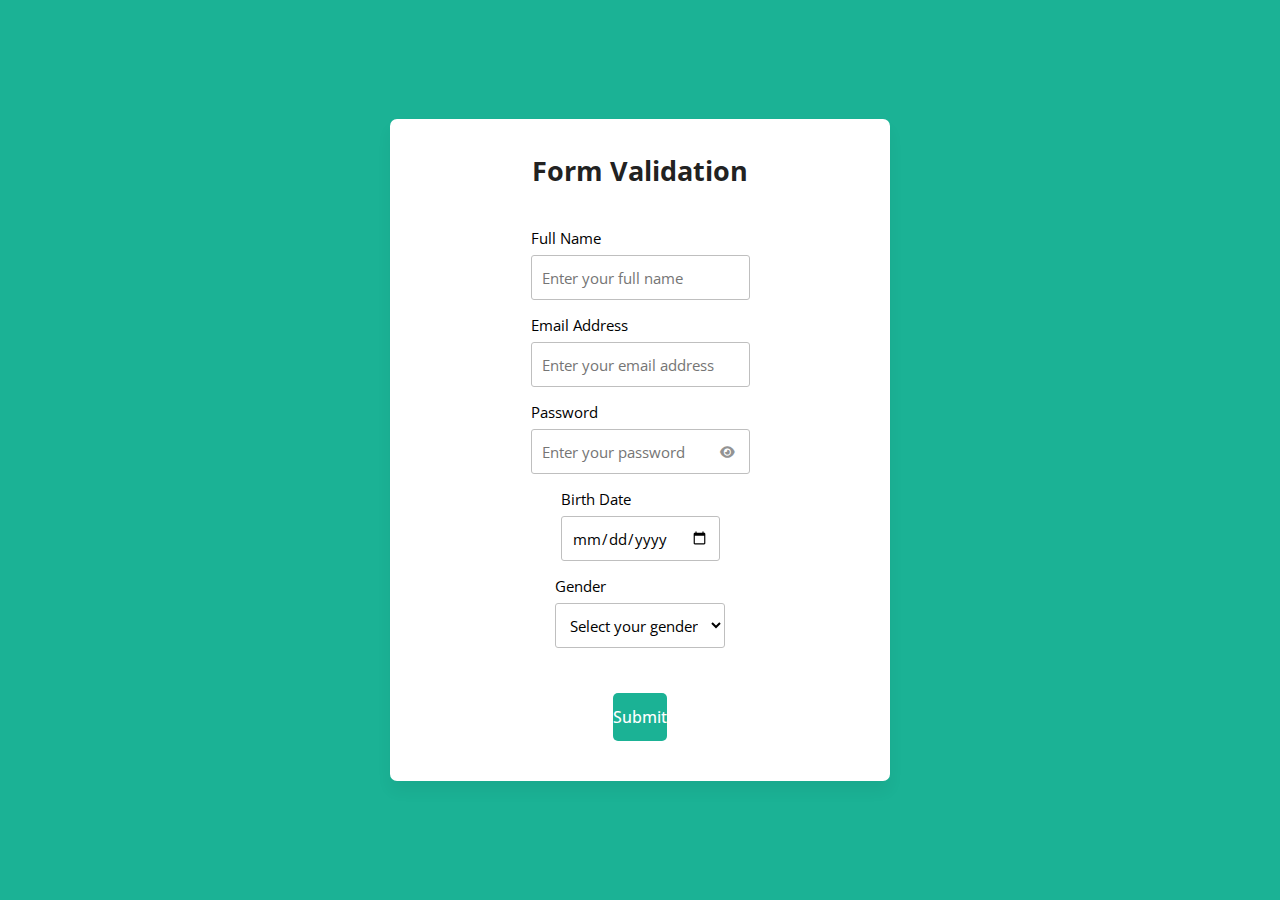
<file: form.html>
<!DOCTYPE html>
<!-- Website - www.codingnepalweb.com -->
<html lang="en">
  <head>
    <meta charset="UTF-8">
    <meta name="viewport" content="width=device-width, initial-scale=1.0">
    <title></title>
    <link rel="stylesheet" href="styles.css">
    <!-- Fontawesome CDN Link For Icons -->
    <link rel="stylesheet" href="https://cdnjs.cloudflare.com/ajax/libs/font-awesome/6.2.1/css/all.min.css" />
  </head>
  <body>
    <form action="thank-you.html">
      <h2>Form Validation</h2>
      <div class="form-group fullname">
        <label for="fullname">Full Name</label>
        <input type="text" id="fullname" placeholder="Enter your full name">
      </div>
      <div class="form-group email">
        <label for="email">Email Address</label>
        <input type="text" id="email" placeholder="Enter your email address">
      </div>
      <div class="form-group password">
        <label for="password">Password</label>
        <input type="password" id="password" placeholder="Enter your password">
        <i id="pass-toggle-btn" class="fa-solid fa-eye"></i>
      </div>
      <div class="form-group date">
        <label for="date">Birth Date</label>
        <input type="date" id="date" placeholder="Select your date">
      </div>
      <div class="form-group gender">
        <label for="gender">Gender</label>
        <select id="gender">
          <option value="" selected disabled>Select your gender</option>
          <option value="Male">Male</option>
          <option value="Female">Female</option>
          <option value="Other">Other</option>
        </select>
      </div>
      <div class="form-group submit-btn">
        <input type="submit" value="Submit">
      </div>
    </form>

    <script src="script.js"></script>
  </body>
</html>
</file>
<file: styles.css>
@import url('https://fonts.googleapis.com/css2?family=League+Spartan:wght@300&display=swap');
@import url('https://fonts.googleapis.com/css2?family=Open+Sans:wght@400;500;600;700&display=swap');


* {
    font-family: 'League Spartan', sans-serif;
    margin: 0;
    padding: 0;
    box-sizing: border-box;
}

h1 {
    font-size: 50px;
    line-height: 64px;
    color: #222;
}

button.normal {
    font-size: 16px;
    font-weight: 600;
    padding: 15px 30px;
    color: black;
    background-color: white;
    border-radius: 5px;
    cursor: pointer;
    border: none;
    outline: none;
    transition: 0.2s;
}

button.white {
    font-size: 15px;
    font-weight: 600;
    padding: 13px 22px;
    color: white;
    background-color: transparent;
    /* border-radius: 5px; */
    cursor: pointer;
    border: 1px solid white;
    outline: none;
    transition: 0.2s;
}

h2 {
    font-size: 46px;
    line-height: 54px;
    color: #222;
}

h4 {
    font-size: 20px;
    /* line-height: 54px; */
    color: #222;
}

h6 {
    font-size: 16px;
    font-weight: 700;
    /* line-height: 54px; */
    /* color: #222; */
}

p {
    font-size: 16px;
    /* line-height: 54px; */
    color: #465b52;
    margin: 15px 0 20px 0;
}

.section-p1 {
    padding: 60px 80px;
}

.section-m1 {
    margin: 40px 0;
}

body {
    width: 100%;
}

/* ============================== Home Page ============================ */

/* ============================= Navigation Bar ================================ */

#header {
    display: flex;
    flex-direction: row;
    align-items: center;
    justify-content: space-between;
    padding: 20px 80px;
    background-color: #E3E6F3;
    box-shadow: 0 5px 15px rgba(0, 0, 0, 20%);
    z-index: 999;
    position: sticky;
    top: 0;
    left: 0;
}

#header2 {
    display: flex;
    flex-direction: column-reverse;
    align-items: center;
    justify-content: space-between;
    padding: 20px 45px;
    background-color: #e7edfa;
}

#navbar {
    display: flex;
    flex-direction: row;
    align-items: center;
    justify-content: space-between;
}

#navbar li {
    list-style: none;
    padding: 0 20px;
    position: relative;
}

#navbar li a {
    text-decoration: none;
    font-size: 22px;
    font-weight: 600;
    color: #1a1a1a;
    transition: 0.3s ease;
}

#navbar li a:hover,
#navbar li a.active {
    color: #088178;
}

#navbar li a.active::after,
#navbar li a:hover::after {
    content: "";
    width: 30%;
    height: 2px;
    background: #088178;
    position: absolute;
    bottom: -4px;
    left: 20px;
}

#mobile {
    display: none;
    align-items: center;
}

#hero {
    background-image: url(img/hero4.png);
    height: 90vh;
    width: 100%;
    background-position: top 25% right 0;
    background-size: cover;
    background-color: white;
    padding: 0 80px;
    display: flex;
    align-items: flex-start;
    justify-content: center;
    flex-direction: column;
}

#hero #h41 {
    padding-bottom: 15px;
    font-size: 25px;
}

#hero h1 {
    color: #088178;
}

#hero #p1 {
    font-size: 20px;
}

#hero button {
    background-image: url(img/button.png);
    background-color: transparent;
    color: #088178;
    border: 0;
    padding: 14px 80px 14px 65px;
    background-repeat: no-repeat;
    cursor: pointer;
    font-weight: 700;
    font-size: 21px;
}

#feature {
    display: flex;
    flex-direction: row;
    align-items: center;
    justify-content: space-between;
    flex-wrap: wrap;
}

#feature .fe-box {
    width: 180px;
    text-align: center;
    padding: 25px 15px;
    box-shadow: 20px 20px 34px rgba(0, 0, 0, 9%);
    border: 1px solid #cce7d0;
    border-radius: 6px;
    margin: 15px 0;
}

#feature .fe-box:hover {
    box-shadow: 20px 20px 34px rgba(0, 0, 0, 16%);
}

#feature .fe-box h6 {
    padding: 9px 8px 6px 8px;
    line-height: 1;
    border-radius: 4px;
    color: #088178;
    background-color: #fddde4;
    display: inline-block;
}

#feature .fe-box img {
    width: 100%;
    margin-bottom: 10px;
}

#feature .fe-box:nth-child(2) h6 {
    background-color: #cdebbc;
}

#feature .fe-box:nth-child(3) h6 {
    background-color: #d1e8f2;
}

#feature .fe-box:nth-child(4) h6 {
    background-color: #cdd4f8;
}

#feature .fe-box:nth-child(5) h6 {
    background-color: #f6dbf6;
}

#feature .fe-box:nth-child(6) h6 {
    background-color: #fff2ef;
}

/* ============================= Featured products ======================== */

#product1 {
    text-align: center;
}

#product1 .pro {
    width: 23%;
    min-width: 250px;
    padding: 10px 12px;
    border: 1px solid #cce7d0;
    border-radius: 25px;
    cursor: pointer;
    box-shadow: 20px 20px 30px rgba(0, 0, 0, 5%);
    margin: 15px 0;
    transition: 0.2s ease;
    position: relative;
}

#product1 .pro-container {
    display: flex;
    flex-wrap: wrap;
    justify-content: space-between;
    padding-top: 20px;
}

#product1 .pro:hover {
    box-shadow: 20px 20px 30px rgba(0, 0, 0, 10%);
}

#product1 .pro img {
    width: 100%;
    border-radius: 20px;
}

#product1 .pro .des {
    text-align: start;
    padding: 10px 0;
}

#product1 .pro .des span {
    color: #606063;
    font-size: 12px;
}

#product1 .pro .des h5 {
    padding-top: 7px;
    color: #1a1a1a;
    font-size: 14px;
}

#product1 .pro .des i {
    font-size: 12px;
    color: rgb(243, 181, 25);
}

#product1 .pro .des h4 {
    padding-top: 7px;
    font-size: 19px;
    font-weight: 700;
    color: #088178;
}

#product1 .pro .cart {
    background-color: #e8f6ea;
    width: 40px;
    font-size: 20px;
    border: 1px solid #cce7d0;
    height: 40px;
    line-height: 40px;
    border-radius: 50px;
    font-weight: 500;
    color: #088178;
    position: absolute;
    bottom: 20px;
    right: 10px;
}

/* ========================= Banner ============================ */

#banner {
    display: flex;
    flex-direction: column;
    justify-content: center;
    align-items: center;
    text-align: center;
    background-image: url("img/banner/b2.jpg");
    width: 100%;
    height: 40vh;
    background-size: cover;
    background-position: center;
}

#banner h4 {
    color: white;
    font-size: 20px;
}

#banner h2 {
    color: white;
    font-size: 35px;
    padding: 10px 0;
}

#banner h2 span {
    color: #ef3636;
    font-size: 35px;
    padding: 10px 0;
}

#banner button:hover {
    background-color: #088178;
    color: white;
}

/* ===================================== Banner2 =============================== */

#sm-banner {
    display: flex;
    justify-content: space-between;
    flex-wrap: wrap;
}

#sm-banner .banner-box {
    display: flex;
    flex-direction: column;
    justify-content: center;
    align-items: flex-start;
    text-align: center;
    background-image: url("img/banner/b17.jpg");
    min-width: 580px;
    height: 50vh;
    background-size: cover;
    background-position: center;
    padding: 30px;
}

#sm-banner .banner-box2 {
    background-image: url("img/banner/b10.jpg");
}

#sm-banner h4 {
    color: white;
    font-size: 25px;
    font-weight: 300;
}

#sm-banner .h2 {
    color: white;
    font-size: 30px;
    font-weight: 800;
}

#sm-banner h2 {
    color: rgb(135, 69, 69);
    font-size: 30px;
    font-weight: 800;
}

#sm-banner span {
    color: white;
    font-size: 20px;
    font-weight: 500;
    padding-bottom: 15px;
}

#sm-banner .banner-box:hover button {
    background: #088178;
    border: 1px solid #088178;
}

#banner3 {
    display: flex;
    justify-content: space-between;
    align-items: center;
    padding-left: 80px;
    padding-right: 80px;
}

#banner3 .banner-box {
    display: flex;
    flex-direction: column;
    justify-content: center;
    align-items: flex-start;
    text-align: center;
    background-image: url("img/banner/b7.jpg");
    min-width: 30%;
    min-height: 30vh;
    background-size: cover;
    background-position: center;
    padding: 30px;
    margin-bottom: 20px;
    background-size: cover;
}

#banner3 .abc {
    background-image: url("img/banner/b4.jpg");
}

#banner3 .xyz {
    background-image: url("img/banner/b18.jpg");
}

#banner3 .xyz:hover {
    transform: scale(1.1);
}

#banner3 .abc:hover {
    transform: scale(1.1);
}

#banner3 .banner-box:hover {
    transform: scale(1.1);
}

#banner3 .banner-box h2 {
    color: white;
    font-weight: 900;
    font-size: 22px;
}

#banner3 .banner-box h3 {
    color: rgb(249, 5, 5);
    font-weight: 800;
    font-size: 15px;
}

#newsletter {
    display: flex;
    justify-content: space-between;
    align-items: center;
    flex-wrap: wrap;
    background-image: url("img/banner/b14.png");
    background-repeat: no-repeat;
    background-position: 20% 30%;
    background-color: black;
}

#newsletter h4 {
    font-size: 22px;
    font-weight: 700;
    color: white;
}

#newsletter p {
    font-size: 18px;
    font-weight: 600;
    color: #818ea0;
}

#newsletter p span {
    color: #ffbd27;
}

#newsletter .form {
    display: flex;
    width: 40%;
}

#newsletter input {
    height: 3.125rem;
    padding: 0 1.25rem;
    font-size: 14px;
    width: 100%;
    border: 1px solid transparent;
    border-radius: 4px;
    outline: none;
    border-top-right-radius: 0;
    border-bottom-right-radius: 0;
}

#newsletter button {
    background-color: #088178;
    color: white;
    white-space: nowrap;
    border-top-left-radius: 0;
    border-bottom-left-radius: 0;
}

/* ========================= Footer ============================== */

footer {
    display: flex;
    flex-wrap: wrap;
    justify-content: space-between;
    background-color: #F4F6F7;
}

footer .col {
    display: flex;
    flex-direction: column;
    align-items: flex-start;
    margin-bottom: 20px;
}

footer .logo {
    margin-bottom: 30px;
}

footer h4 {
    font-size: 14px;
    padding-bottom: 20px;
}

footer p {
    font-size: 13px;
    margin: 0 0 8px 0;
}

footer .col a {
    font-size: 13px;
    text-decoration: none;
    color: #222;
    margin: 5px;
}

footer .follow {
    margin-top: 20px;
}

footer .follow i {
    /* margin-top: 20px; */
    color: #465b52;
    padding-right: 4px;
    cursor: pointer;
}

footer .install .row img {
    border: 1px solid #088178;
    border-radius: 6px;
}

footer .install img {
    margin: 10px 0 15px 0;
}

footer .follow i:hover,
footer a:hover {
    color: #088178;
}

footer .copyright .p5 {
    width: 100%;
    text-align: center;
    font-size: 22px;
    padding-left: 333px;
}

.footer {
    /* background-color: #2b354f; */
    background-color: #8f9798;
    padding: 23px 0;
    display: flex;
    flex-direction: row;
    justify-content: space-between;
}

.footer p {
    /* text-align: center; */
    justify-content: flex-start;
    color: black;
    font-size: 1.5rem;
    margin-left: 115px;
    margin-right: 100px;
}

.footer p i {
    color: black;
    padding-right: 5px;
}





/* ========================= Shop Page =================================== */


#page-header {
    background-image: url("img/banner/b1.jpg");
    height: 40vh;
    width: 100%;
    background-size: cover;
    display: flex;
    flex-direction: column;
    justify-content: center;
    align-items: center;
    padding: 14px;
}

#page-header h2,
#page-header p {
    color: white;
}

#pagination {
    text-align: center;
}

#pagination a {
    text-decoration: none;
    background-color: #088178;
    padding: 15px 20px;
    border-radius: 4px;
    color: white;
    font-weight: 600;
}

#pagination a i {
    font-size: 16px;
    font-weight: 600;
}

/* ============================== Details of Products ======================== */

#prodetails .single-pro-image {
    width: 40%;
    margin-right: 50px;
}

.small-img-group {
    display: flex;
    justify-content: space-between;
}

.small-img-col {
    flex-basis: 24%;
    cursor: pointer;
}

#prodetails {
    display: flex;
    margin-top: 20px;
}

#prodetails .single-pro-details {
    width: 50%;
    padding-top: 30px;
}

#prodetails .single-pro-details h4 {
    padding: 40px 0 20px 0;
}

#prodetails .single-pro-details h4 {
    font-size: 30px;
}

#prodetails .single-pro-details select {
    display: block;
    padding: 5px 10px;
    margin-bottom: 10px;
}

#prodetails .single-pro-details input {
    width: 50px;
    height: 47px;
    padding-left: 10px;
    font-size: 20px;
    margin-right: 10px;
}

#prodetails .single-pro-details input:focus {
    outline: none;
}

#prodetails .single-pro-details button {
    background-color: #088178;
    color: white;
}

#prodetails .single-pro-details span {
    line-height: 25px;
}


/* ====================== Blog Page ============================= */

#page-header.blog-header {
    background-image: url("img/banner/b19.jpg");
}

#blog {
    padding: 150px 150px 0 150px;
}

#blog .blog-box {
    display: flex;
    align-items: center;
    width: 100%;
    position: relative;
    padding-bottom: 90px;
}

#blog .blog-img {
    width: 50%;
    margin-right: 40px;
}

#blog img {
    width: 100%;
    height: 300px;
    object-fit: cover;
}

#blog .blog-details {
    width: 50%;
}

#blog .blog-details a {
    text-decoration: none;
    font-size: 15px;
    color: black;
    font-weight: 700;
    position: relative;
    transition: 0.3s ease;
}

#blog .blog-details a::after {
    content: "";
    width: 50px;
    height: 1px;
    background-color: black;
    position: absolute;
    top: 12px;
    right: -60px;
}

#blog .blog-details a:hover {
    color: #088178;
}

#blog .blog-details a:hover:after {
    background-color: #088178;
}

#blog .blog-box h1 {
    position: absolute;
    top: -48px;
    left: 0;
    font-size: 70px;
    font-weight: 700;
    color: #c9cbce;
    z-index: -10;
}

/* =========================== AboutUs Page ========================== */

#page-header.about-header {
    background-image: url(img/about/banner.png);
}

#about-head img {
    width: 50%;
    height: auto;
}

#about-head {
    display: flex;
    align-items: center;
}

#about-head div {
    padding-left: 40px;
}

#about-app {
    text-align: center;
}

#about-app .video {
    width: 70%;
    height: 100%;
    margin: 30px auto 0 auto;
}

#about-app .video video {
    width: 100%;
    height: 100%;
    border-radius: 20px;
}

/* =============================== Contact Page ============================ */

#page-header2.contact-header {
    background-image: url(images/banner/1.jpg);
    background-size: 100%;
    height: 254px;
}

#page-header2.contact-header h2 {
    color: white;
    text-align: center;
    padding-top: 70px;
}

#page-header2.contact-header #p1 {
    color: white;
    text-align: center;
}

#contact-details {
    display: flex;
    align-items: center;
    justify-content: space-between;
}

#contact-details .details {
    width: 40%;
}

#contact-details .details span,
#form-details form span {
    font-size: 14px;
}

#contact-details .details h2,
#form-details form h2 {
    font-size: 28px;
    line-height: 35px;
    padding: 20px 0;
}

#contact-details .details h3 {
    font-size: 17px;
    padding-bottom: 15px;
}

#contact-details .details li {
    list-style: none;
    display: flex;
    padding: 10px 0;
}

#contact-details .details li i {
    font-size: 16px;
    padding-right: 25px;
}

#contact-details .details li p {
    font-size: 16px;
    margin: 0;
}

#contact-details .map {
    width: 55%;
    height: 400px;
}

#contact-details .map iframe {
    width: 100%;
    height: 100%;
}

#form-details {
    display: flex;
    justify-content: space-between;
    margin: 30px;
    padding: 80px;
    border: 1px solid #e1e1e1;
}

#form-details form {
    width: 65%;
    display: flex;
    flex-direction: column;
    align-items: flex-start;
}

#form-details form input,
#form-details form textarea {
    width: 100%;
    padding: 12px 15px;
    outline: none;
    margin-bottom: 20px;
    border: 1px solid #e1e1e1;
}

#form-details form button {
    background-color: #088178;
    color: white;
}

#form-details .people div {
    padding-bottom: 25px;
    display: flex;
    align-items: flex-start;
}

#form-details .people div img {
    width: 65px;
    height: 65px;
    object-fit: cover;
    margin-right: 15px;
}

#form-details .people div p {
    margin: 0;
    font-size: 15px;
    line-height: 25px;
}

#form-details .people div p span {
    display: block;
    font-size: 18px;
    font-weight: 600;
    color: black;
}


/* ============================== Cart Page ================================ */

#page-header3.contact-header {
    background-image: url(images/back.jpg);
    background-size: 100%;
    height: 254px;
}

#page-header3.contact-header h2 {
    color: black;
    text-align: center;
    padding-top: 70px;
}

#page-header3.contact-header #p1 {
    color: black;
    text-align: center;
}

#cart table {
    width: 100%;
    border-collapse: collapse;
    table-layout: fixed;
    white-space: nowrap;
}

#cart table img {
    width: 90px;
    padding-bottom: 10px;
}

#cart table td:nth-child(1) {
    width: 100px;
    text-align: center;
}

#cart table td:nth-child(2) {
    width: 150px;
    text-align: center;
}

#cart table td:nth-child(3) {
    width: 250px;
    text-align: center;
}

#cart table td:nth-child(4),
#cart table td:nth-child(5),
#cart table td:nth-child(6) {
    width: 150px;
    text-align: center;
}

#cart table td:nth-child(5) input {
    width: 70px;
    padding: 10px 5px 10px 15px;
}

#cart table thead {
    border: 1px solid #e2e9e1;

}

#cart table tbody {
    border: 1px solid #e2e9e1;

}

#cart table thead td {
    font-weight: 500;
    text-transform: uppercase;
    font-size: 18px;
    padding: 18px 0;
    border-right: 1px solid #e2e9e1;
}

#cart table tbody tr td {
    padding-top: 15px;
    border-right: 1px solid #e2e9e1;
}

#cart table tbody td {
    font-size: 20px;
}

#cart-add {
    display: flex;
    flex-wrap: wrap;
    justify-content: space-between;
}

#coupon {
    width: 50%;
    margin-top: 30px;
}

#coupon h3,
#subtotal h3 {
    padding-bottom: 15px;
}

#coupon input {
    padding: 10px 20px;
    outline: none;
    width: 60%;
    margin-right: 10px;
    border: 1px solid #e2e9e1;
}

#coupon button,
#subtotal button {
    background-color: #088178;
    color: #fff;
    padding: 12px 20px;
}

#subtotal {
    width: 50%;
    margin-bottom: 30px;
    border: 1px solid #e2e9e1;
    padding: 30px;
}

#subtotal table {
    border-collapse: collapse;
    width: 100%;
    margin-bottom: 20px;
}

#subtotal table td {
    width: 50%;
    border: 1px solid #e2e9e1;
    padding: 10px;
    font-size: 13px;
}


/* ========================== signup page =========================  */

.container1 {
    position: relative;
    width: 100%;
    background-color: #fff;
    min-height: 100vh;
    overflow: hidden;
}

.forms-container {
    position: absolute;
    width: 100%;
    height: 100%;
    top: 0;
    left: 0;
}

.signin-signup {
    position: absolute;
    top: 50%;
    transform: translate(-50%, -50%);
    left: 75%;
    width: 50%;
    transition: 1s 0.7s ease-in-out;
    display: grid;
    grid-template-columns: 1fr;
    z-index: 5;
}

form {
    display: flex;
    align-items: center;
    justify-content: center;
    flex-direction: column;
    padding: 0rem 5rem;
    transition: all 0.2s 0.7s;
    overflow: hidden;
    grid-column: 1 / 2;
    grid-row: 1 / 2;
}

form.sign-up-form {
    opacity: 0;
    z-index: 1;
}

form.sign-in-form {
    z-index: 2;
}

.title {
    font-size: 2.2rem;
    color: #444;
    margin-bottom: 10px;
}

.input-field {
    max-width: 380px;
    width: 100%;
    background-color: #f0f0f0;
    margin: 10px 0;
    height: 55px;
    border-radius: 55px;
    display: grid;
    grid-template-columns: 15% 85%;
    padding: 0 0.4rem;
    position: relative;
}

.input-field i {
    text-align: center;
    line-height: 55px;
    color: #acacac;
    transition: 0.5s;
    font-size: 1.1rem;
}

.input-field input {
    background: none;
    outline: none;
    border: none;
    line-height: 1;
    font-weight: 600;
    font-size: 1.1rem;
    color: #333;
}

.input-field input::placeholder {
    color: #aaa;
    font-weight: 500;
}

.social-text {
    padding: 0.7rem 0;
    font-size: 1.2rem;
}

.social-media {
    display: flex;
    justify-content: center;
}

.social-icon {
    height: 46px;
    width: 46px;
    display: flex;
    justify-content: center;
    align-items: center;
    margin: 0 0.45rem;
    color: #333;
    border-radius: 50%;
    border: 1px solid #333;
    text-decoration: none;
    font-size: 1.1rem;
    transition: 0.3s;
}

.social-icon:hover {
    color: #088178;
    border-color: #088178;
}

.btn {
    width: 150px;
    background-color: #088178;
    border: none;
    outline: none;
    height: 49px;
    border-radius: 49px;
    color: #fff;
    text-transform: uppercase;
    font-weight: 600;
    margin: 10px 0;
    cursor: pointer;
    transition: 0.5s;
}

.btn:hover {
    background-color: #105853;
}

.panels-container {
    position: absolute;
    height: 100%;
    width: 100%;
    top: 0;
    left: 0;
    display: grid;
    grid-template-columns: repeat(2, 1fr);
}

.container1:before {
    content: "";
    position: absolute;
    height: 2000px;
    width: 2000px;
    top: -10%;
    right: 48%;
    transform: translateY(-50%);
    background-image: linear-gradient(-45deg, #088178 0%, #2db25e 100%);
    transition: 1.8s ease-in-out;
    border-radius: 50%;
    z-index: 6;
}

.image {
    width: 100%;
    transition: transform 1.1s ease-in-out;
    transition-delay: 0.4s;
}

.panel {
    display: flex;
    flex-direction: column;
    align-items: flex-end;
    justify-content: space-around;
    text-align: center;
    z-index: 6;
}

.left-panel {
    pointer-events: all;
    padding: 3rem 17% 2rem 12%;
}

.right-panel {
    pointer-events: none;
    padding: 3rem 12% 2rem 17%;
}

.panel .content {
    color: #fff;
    transition: transform 0.9s ease-in-out;
    transition-delay: 0.6s;
}

.panel h3 {
    font-weight: 600;
    line-height: 1;
    font-size: 1.8rem;
}

.panel p {
    font-size: 1.3rem;
    font-weight: 500;
    padding: 0.7rem 0;
}

.btn.transparent {
    margin: 0;
    background: none;
    border: 2px solid #fff;
    width: 130px;
    height: 41px;
    font-weight: 600;
    font-size: 0.8rem;
}

.right-panel .image,
.right-panel .content {
    transform: translateX(800px);
}

/* ANIMATION */

.container1.sign-up-mode:before {
    transform: translate(100%, -50%);
    right: 52%;
}

.container1.sign-up-mode .left-panel .image,
.container1.sign-up-mode .left-panel .content {
    transform: translateX(-800px);
}

.container1.sign-up-mode .signin-signup {
    left: 25%;
}

.container1.sign-up-mode form.sign-up-form {
    opacity: 1;
    z-index: 2;
}

.container1.sign-up-mode form.sign-in-form {
    opacity: 0;
    z-index: 1;
}

.container1.sign-up-mode .right-panel .image,
.container1.sign-up-mode .right-panel .content {
    transform: translateX(0%);
}

.container1.sign-up-mode .left-panel {
    pointer-events: none;
}

.container1.sign-up-mode .right-panel {
    pointer-events: all;
}

@media (max-width: 870px) {
    .container1 {
        min-height: 800px;
        height: 100vh;
    }

    .signin-signup {
        width: 100%;
        top: 95%;
        transform: translate(-50%, -100%);
        transition: 1s 0.8s ease-in-out;
    }

    .signin-signup,
    .container1.sign-up-mode .signin-signup {
        left: 50%;
    }

    .panels-container {
        grid-template-columns: 1fr;
        grid-template-rows: 1fr 2fr 1fr;
    }

    .panel {
        flex-direction: row;
        justify-content: space-around;
        align-items: center;
        padding: 2.5rem 8%;
        grid-column: 1 / 2;
    }

    .right-panel {
        grid-row: 3 / 4;
    }

    .left-panel {
        grid-row: 1 / 2;
    }

    .image {
        width: 200px;
        transition: transform 0.9s ease-in-out;
        transition-delay: 0.6s;
    }

    .panel .content {
        padding-right: 15%;
        transition: transform 0.9s ease-in-out;
        transition-delay: 0.8s;
    }

    .panel h3 {
        font-size: 1.2rem;
    }

    .panel p {
        font-size: 0.7rem;
        padding: 0.5rem 0;
    }

    .btn.transparent {
        width: 110px;
        height: 35px;
        font-size: 0.7rem;
    }

    .container1:before {
        width: 1500px;
        height: 1500px;
        transform: translateX(-50%);
        left: 30%;
        bottom: 68%;
        right: initial;
        top: initial;
        transition: 2s ease-in-out;
    }

    .container1.sign-up-mode:before {
        transform: translate(-50%, 100%);
        bottom: 32%;
        right: initial;
    }

    .container1.sign-up-mode .left-panel .image,
    .container1.sign-up-mode .left-panel .content {
        transform: translateY(-300px);
    }

    .container1.sign-up-mode .right-panel .image,
    .container1.sign-up-mode .right-panel .content {
        transform: translateY(0px);
    }

    .right-panel .image,
    .right-panel .content {
        transform: translateY(300px);
    }

    .container1.sign-up-mode .signin-signup {
        top: 5%;
        transform: translate(-50%, 0);
    }
}

@media (max-width: 570px) {
    form {
        padding: 0 1.5rem;
    }

    .image {
        display: none;
    }

    .panel .content {
        padding: 0.5rem 1rem;
    }

    .container1 {
        padding: 1.5rem;
    }

    .container1:before {
        bottom: 72%;
        left: 50%;
    }

    .container1.sign-up-mode:before {
        bottom: 28%;
        left: 50%;
    }
}



/* ========================== Admin Panel =========================  */

#h11 {
    text-align: center;
    padding-top: 20px;
}

.index-category a {
    text-decoration: none;
    color: #fff;
}

.index-category {
    width: 100%;
    padding: 60px 0;
    display: flex;
    justify-content: center;
    column-gap: 20px;
}

.index-category-box {
    width: 200px;
    height: 200px;
    background-color: #111;
    background-repeat: no-repeat;
    background-size: cover;
    display: flex;
    justify-content: center;
    align-items: center;
    position: relative;
}

.index-category-box:nth-child(1) {
    background-image: url(images/clothes/1.jpg);
}

.index-category-box:nth-child(2) {
    background-image: url(images/clothes/2.jpg);
}

.index-category-box:nth-child(3) {
    background-image: url(images/clothes/3.jpg);
}

.index-category-box:nth-child(4) {
    background-image: url(images/clothes/4.jpg);
}

.dark-overlay {
    position: absolute;
    top: 0;
    right: 0;
    bottom: 0;
    left: 0;
    background-color: #000;
    opacity: 0.8;
    transition: all ease-in-out 350ms;
}

.index-category-box:hover .dark-overlay {
    opacity: 0.2;
}

.index-category-box h3 {
    font-size: 20px;
    line-height: 24px;
    align-items: center;
    text-shadow: -2px 2px 4px #000;
    z-index: 100;
    text-align: center;
}


/* ========================= Form Design ======================== */


* {
    margin: 0;
    padding: 0;
    box-sizing: border-box;
    font-family: 'Open Sans', sans-serif;
}

body {
    display: flex;
    align-items: center;
    justify-content: center;
    padding: 0 10px;
    min-height: 100vh;
    background: #1BB295;
}

form {
    padding: 25px;
    background: #fff;
    max-width: 500px;
    width: 100%;
    border-radius: 7px;
    box-shadow: 0 10px 15px rgba(0, 0, 0, 0.05);
}

form h2 {
    font-size: 27px;
    text-align: center;
    margin: 0px 0 30px;
}

form .form-group {
    margin-bottom: 15px;
    position: relative;
}

form label {
    display: block;
    font-size: 15px;
    margin-bottom: 7px;
}

form input,
form select {
    height: 45px;
    padding: 10px;
    width: 100%;
    font-size: 15px;
    outline: none;
    background: #fff;
    border-radius: 3px;
    border: 1px solid #bfbfbf;
}

form input:focus,
form select:focus {
    border-color: #9a9a9a;
}

form input.error,
form select.error {
    border-color: #f91919;
    background: #f9f0f1;
}

form small {
    font-size: 14px;
    margin-top: 5px;
    display: block;
    color: #f91919;
}

form .password i {
    position: absolute;
    right: 0px;
    height: 45px;
    top: 28px;
    font-size: 13px;
    line-height: 45px;
    width: 45px;
    cursor: pointer;
    color: #939393;
    text-align: center;
}

.submit-btn {
    margin-top: 30px;
}

.submit-btn input {
    color: white;
    border: none;
    height: auto;
    font-size: 16px;
    padding: 13px 0;
    border-radius: 5px;
    cursor: pointer;
    font-weight: 500;
    text-align: center;
    background: #1BB295;
    transition: 0.2s ease;
}

.submit-btn input:hover {
    background: #179b81;
}

























/* ======================= start media query ================================ */


@media (max-width:799px) {
    #navbar {
        display: flex;
        flex-direction: column;
        align-items: flex-start;
        justify-content: flex-start;
        position: fixed;
        top: 0;
        right: -300px;
        height: 100vh;
        width: 300px;
        background-color: #E3E6F3;
        box-shadow: 0 40px 60px rgb(0, 0, 0, 0.1);
        padding: 80PX 0 0 10PX;
    }

    #navbar li {
        margin-bottom: 25px;
    }

    #header #mobile a i {
        color: #1a1a1a;
    }

    #mobile {
        display: flex;
        align-items: center;
    }

    #mobile i {
        color: #1a1a1a;
        font-size: 24px;
        padding-left: 20px;
    }
}
</file>
